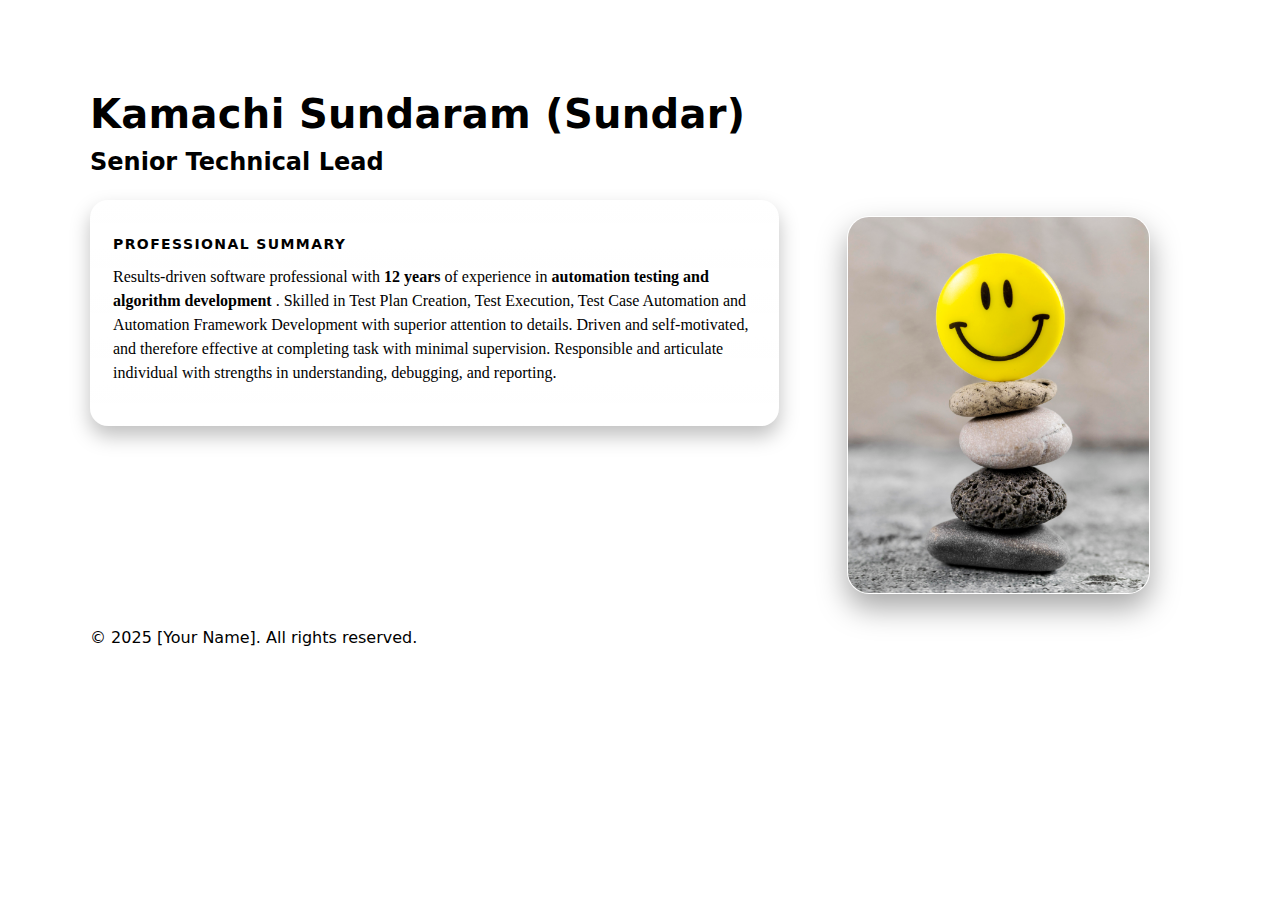
<file: index.html>
<!DOCTYPE html>
<html lang="en">
	<head>
	
		<meta charset="UTF-8">
			<meta name="viewport" content="width=device-width, initial-scale=1.0">
				<title>Kamachi Sundaram Muthumari</title>
				<link rel="stylesheet" href="css/style.css">
	</head>
			<body>
				<main class="page" role="main">
					<header>
						<h2>
							<div>
								<div class="name"> Kamachi Sundaram (Sundar)
								</div>
								<div class="designation"> Senior Technical Lead
								</div>
							</div>
						</h2>
					</header>
					
							<section class="content" aria-label="Summary and photo">
							 <!-- Left: Summary -->
							<article class="leftside">
								<h2 class="section-title">Professional Summary</h2>
								<p class=summary> 
								Results-driven software professional with <strong> 12 years </strong> of 
								experience in <strong> automation testing and algorithm development </strong>.
								Skilled in Test Plan Creation, Test Execution, 
								Test Case Automation and Automation Framework Development with 
								superior attention to details. Driven and self-motivated, and
								therefore effective at completing task with minimal supervision.
								Responsible and articulate individual with strengths in understanding, debugging, and reporting.
								</p>
							</article>
							 <!-- Right: Image -->						
							<aside class='image' >
								<figure class="photo-card">
								  <!-- Replace the src with your photo path -->
								  <img src="smiley.jpg" alt="Professional headshot of Your Full Name" />
								</figure>
							</aside>
							</section>
					<footer>
						<p>© 2025 [Your Name]. All rights reserved.</p>
					</footer>
					</main>
				</body>
			</html>
</file>
<file: css/style.css>
.summary {
	 font-family: "Times New Roman", Times, serif;
	 font-size: 36px;
	text-align: left;
  }
.wallpaper {
	 
	 width:100%;
	 height: auto;
}
.name{
	 font-size: clamp(28px, 4.2vw, 40px);
      font-weight: 800;
      letter-spacing: 0.3px;
	
}
body {
  background-color: grey;
}
.summary {
      font-size: 16px;
      margin: 0 0 18px 0;
    }
.section-title {
      font-size: 14px;
      letter-spacing: 1.4px;
      text-transform: uppercase;
      color: var(--muted);
      margin-bottom: 10px;
    }
.left-side {
      background: linear-gradient(180deg, rgba(255,255,255,0.04), rgba(255,255,255,0.02));
      border: 1px solid rgba(255,255,255,0.08);
      border-radius: 18px;
      padding: 22px;
      box-shadow: 0 10px 20px rgba(0,0,0,0.25);
    }
.photo-card {
      border-radius: 22px;
      overflow: hidden;
      border: 1px solid rgba(255,255,255,0.08);
      background: var(--panel);
      box-shadow: 0 14px 30px rgba(0,0,0,0.35);
    }

.photo-card img {
      display: block;
      width: 100%;
      height: auto;
      aspect-ratio: 4 / 5; /* keeps a nice portrait ratio */
      object-fit: cover;
    }
.image {
      position: relative;
    }
.photo-card {
      border-radius: 22px;
      overflow: hidden;
      border: 1px solid rgba(255,255,255,0.08);
      background: var(--panel);
      box-shadow: 0 14px 30px rgba(0,0,0,0.35);
    }
 .content {
      display: grid;
      grid-template-columns: 1.8fr 1fr;
      gap: 28px;
      align-items: start;
    }
.page {
      max-width: 1100px;
      margin: 40px auto;
      padding: 24px;
    }
html, body {
      margin: 0;
      padding: 0;
      background: var(--bg);
      color: var(--text);
      font-family: system-ui, -apple-system, Segoe UI, Roboto, Ubuntu, Cantarell, "Helvetica Neue", Arial, "Noto Sans", "Apple Color Emoji", "Segoe UI Emoji";
      line-height: 1.5;
    }
.header {
      display: flex;
      align-items: flex-end;
      justify-content: space-between;
      gap: 16px;
      margin-bottom: 28px;
      border-bottom: 1px solid rgba(255,255,255,0.08);
      padding-bottom: 16px;
    }
.role {
      font-size: clamp(14px, 2vw, 18px);
      color: var(--muted);
      margin-top: 4px;
    }
.leftside {
      background: linear-gradient(180deg, rgba(255,255,255,0.04), rgba(255,255,255,0.02));
      border: 1px solid rgba(255,255,255,0.08);
      border-radius: 18px;
      padding: 22px;
      box-shadow: 0 10px 20px rgba(0,0,0,0.25);
    }
</file>
